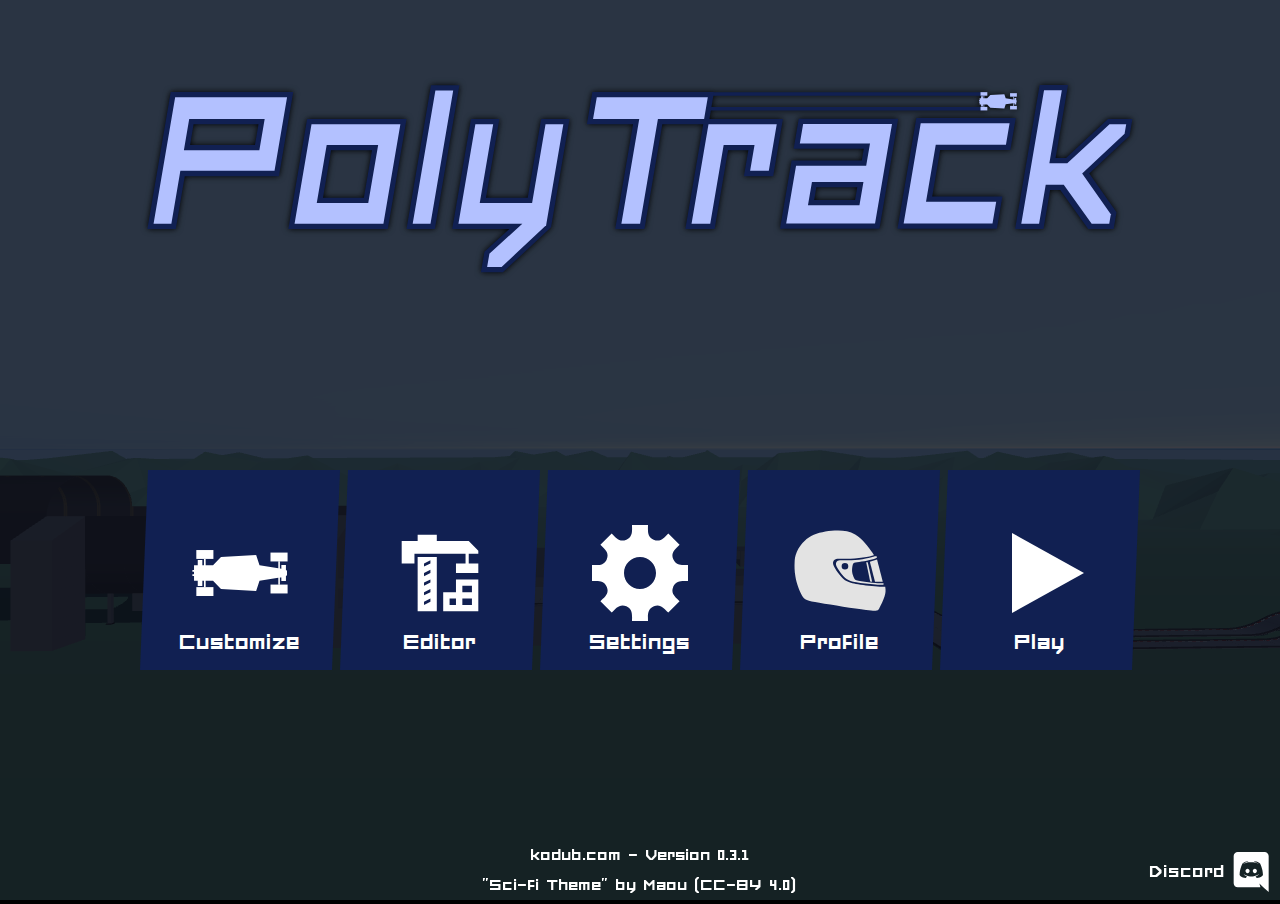
<file: polytrack/index.html>
<!DOCTYPE html>

<html>
	<head>
		<link rel="stylesheet" type="text/css" href="css/message_box_ui.css">
		<link rel="stylesheet" type="text/css" href="css/customization.css">
		<link rel="stylesheet" type="text/css" href="css/checkpoint_ui.css">
		<link rel="stylesheet" type="text/css" href="css/debug_ui.css">
		<link rel="stylesheet" type="text/css" href="css/editor.css">
		<link rel="stylesheet" type="text/css" href="css/editor_height_selector.css">
		<link rel="stylesheet" type="text/css" href="css/editor_checkpoint_order.css">
		<link rel="stylesheet" type="text/css" href="css/hint.css">
		<link rel="stylesheet" type="text/css" href="css/leaderboard.css">
		<link rel="stylesheet" type="text/css" href="css/loading_spinner.css">
		<link rel="stylesheet" type="text/css" href="css/loading_ui.css">
		<link rel="stylesheet" type="text/css" href="css/menu.css">
		<link rel="stylesheet" type="text/css" href="css/nickname.css">
		<link rel="stylesheet" type="text/css" href="css/settings_menu.css">
		<link rel="stylesheet" type="text/css" href="css/speedometer.css">
		<link rel="stylesheet" type="text/css" href="css/theme.css">
		<link rel="stylesheet" type="text/css" href="css/time_announcer.css">
		<link rel="stylesheet" type="text/css" href="css/timer.css">
		<link rel="stylesheet" type="text/css" href="css/track_export_ui.css">
		<link rel="stylesheet" type="text/css" href="css/track_info.css">
		<link rel="stylesheet" type="text/css" href="css/track_selection_ui.css">
		<link rel="stylesheet" type="text/css" href="css/transition_system.css">
		<link rel="stylesheet" type="text/css" href="css/verifier.css">
		<link rel="icon" type="image/x-icon" href="/images/favicon.ico">
	</head>
	<body>
		<canvas id="screen"></canvas>
		<div id="ui"></div>
		<div id="transition-layer"></div>

		<script src="lib/ammo.js" defer></script>

		<script type="module" src="dist/main.bundle.js" defer></script>
	</body>
</html>
</file>
<file: polytrack/css/message_box_ui.css>
.message-box > .background {
	position: absolute;
	left: 0;
	top: 0;
	z-index: 1;
	width: 100%;
	height: 100%;
	background-color: rgba(20, 20, 30, 0.5);
	pointer-events: auto;
}

.message-box > .box {
	position: absolute;
	left: calc(50% - 500px / 2);
	top: 30%;
	z-index: 2;
	margin: 0;
	padding: 16px;
	width: 500px;
	box-sizing: border-box;
	background-color: var(--surface-color);
	text-align: center;
}

.message-box > .box > p {
	margin: 5px 0 20px 0;
	padding: 0;
	min-height: 50px;
	line-height: 0.9;
	font-size: 32px;
	overflow-wrap: break-word;
	white-space: pre-wrap;
	color: var(--text-color);
}

.message-box.message > .box > button:first-of-type {
	display: none;
}

.message-box.confirm > .box > button:first-of-type {
	float: left;
}
.message-box.confirm > .box > button:last-of-type {
	float: right;
}

.message-box > .box > button {
	min-width: 140px;
}
</file>
<file: polytrack/css/customization.css>
.customization {
	position: absolute;
	left: 0;
	top: 0;
	margin: 0;
	padding: 0;
	width: 100%;
	height: 100%;
}

.customization > .top {
	display: block;
	margin: 0;
	padding: 0;
	background-color: var(--surface-color);
}
.customization > .top > .button {
	display: inline-block;
	margin: 8px 0;
}
.customization > .top > .button:first-of-type {
	margin-left: 8px;
}

.customization > .colors {
	position: absolute;
	left: 0;
	bottom: 0;
	width: 100%;
	text-align: center;
	white-space: nowrap;
}

.customization > .colors > div {
	display: inline-block;
	margin: 0 10px;
	padding: 0;
	text-align: center;
	background: var(--surface-color);
	pointer-events: auto;
}
.customization > .colors > div > div {
	margin: 0 auto;
}
.customization > .colors > div > h2 {
	margin: 0;
	padding: 2px;
	font-size: 30px;
	font-weight: normal;
	background-color: var(--surface-secondary-color);
	color: var(--text-color);
}

.customization .IroColorPicker {
	margin: 14px !important;
}
.customization .IroColorPicker > .IroBox > .IroBox {
	border-radius: 0 !important;
}
.customization .IroSlider, .customization .IroSliderGradient {
	border-radius: 0 !important;
}
</file>
<file: polytrack/css/checkpoint_ui.css>
.checkpoint {
	position: absolute;
	top: 0;
	left: 0;
	margin: 0;
	padding: 8px 8px 0 0;
	line-height: 0;
	font-size: 40px;
	color: var(--text-color);
	text-align: left;
	opacity: 0.9;
	clip-path: polygon(0 0, 100% 0, calc(100% - 8px) 100%, 0 100%);
	background-color: var(--surface-color);
}

.checkpoint > div {
	margin: 0 0 6px 6px;
	padding: 0 16px 0 16px;
	clip-path: polygon(0 0, 100% 0, calc(100% - 6px) 100%, 0 100%);
	background-color: var(--surface-tertiary-color);
}

.checkpoint > div > span > span {
	display: inline-block;
	width: 0.5em;
	text-align: center;
}
</file>
<file: polytrack/css/debug_ui.css>
.debug {
	margin: 0.25em;
	padding: 0;
	position: absolute;
	left: 0;
	bottom: 0;
	font-size: 28px;
	text-shadow: 0 0 5px #000;
	color: #fff;
	z-index: 10;
}
</file>
<file: polytrack/css/editor.css>
.editor {
	margin: 0;
	padding: 0;
	width: 100%;
	height: 100%;
}

.editor > .top {
	display: block;
	margin: 0;
	padding: 0;
}

.editor > .top > .button-bar {
	margin: 0;
	padding: 0 0 0 8px;
	height: 68px;
	background-color: var(--surface-color);
	white-space: nowrap;
}
.editor > .top > .button-bar > .button {
	margin: 8px 0;
}

.editor > .top > .trackname-input {
	display: inline-block;
	margin: 0;
	padding: 6px 7px;
	clip-path: polygon(0 0, 100% 0, calc(100% - 10px) 100%, 0 100%);
	font-size: 30px;
	color: var(--text-color);
	background: var(--surface-secondary-color);
}
.editor > .top > .trackname-input > input {
	font-weight: normal;
	font-size: 30px;
}

.editor > .side {
	position: absolute;
	top: 68px;
	right: 0;
	margin: 0;
	padding: 0;
	height: calc(100% - 68px);
	background-color: var(--surface-secondary-color);
	overflow-x: hidden;
	overflow-y: scroll;
	pointer-events: auto;
}
.editor > .side > button {
	display: block;
	margin: 8px;
	padding: 10px;
	background-color: var(--button-color);
	border: 2px solid rgb(38, 31, 88);
	cursor: pointer;
}
.editor > .side > button:hover {
	background-color: var(--button-hover-color);
}
.editor > .side > button:active {
	background-color: var(--button-active-color);
}
.editor > .side > button.selected {
	background-color: var(--button-active-color);
	box-shadow: inset 0 0 5px rgb(255, 202, 102);
	border: 2px solid rgb(255, 202, 102);
}
.editor > .side > button > img {
	display: block;
	margin: 0;
	padding: 0;
	width: 128px;
	-webkit-filter: drop-shadow(0 0 2px #000);
	filter: drop-shadow(0 0 2px #000);
	pointer-events: none;
}

.editor > .message-box {
	margin: 10px;
	padding: 0;
	position: absolute;
	font-size: 30px;
	color: #ff9696;
	text-shadow: 0 0 5px #000;
	pointer-events: none;

	left: -10px;
	opacity: 0;
}
.editor > .message-box.green {
	color: #96ff96;
}
.editor > .message-box.show {
	left: 0;
	opacity: 1;
	transition: opacity 0.25s ease-in-out, left 0.25s ease-in-out;
}
.editor > .message-box.hide {
	left: 0;
	opacity: 0;
	transition: opacity 0.25s ease-in-out, left 0.25s ease-in-out;
}
</file>
<file: polytrack/css/editor_height_selector.css>
.editor-height-selector {
	position: absolute;
	left: 0;
	bottom: 0;
}

.editor-height-selector > .buttons {
	display: inline-block;
	vertical-align: bottom;
}
.editor-height-selector > .buttons > button {
	display: block;
	margin: 0;
	padding: 0;
	border: none;
	background-color: var(--button-color);
	pointer-events: auto;
	cursor: pointer;
}
.editor-height-selector > .buttons > button:hover {
	background-color: var(--button-hover-color);
}
.editor-height-selector > .buttons > button:active {
	background-color: var(--button-active-color);
}

.editor-height-selector > .buttons > button > img {
	margin: 0;
	padding: 0 6px;
	width: 20px;
	height: 20px;
	vertical-align: bottom;
}

.editor-height-selector > p {
	margin: 0;
	padding: 0 10px;
	display: inline-block;
	vertical-align: bottom;
	line-height: 40px;
	min-width: 140px;
	font-size: 26px;
	text-align: center;
	background-color: var(--surface-transparent-color);
	color: var(--text-color);
}
</file>
<file: polytrack/css/editor_checkpoint_order.css>
.editor-checkpoint-order {
	position: absolute;
	right: 176px;
	bottom: 0;
}

.editor-checkpoint-order > .buttons {
	display: inline-block;
	vertical-align: bottom;
}
.editor-checkpoint-order > .buttons > button {
	display: block;
	margin: 0;
	padding: 0;
	border: none;
	background-color: var(--button-color);
	pointer-events: auto;
	cursor: pointer;
}
.editor-checkpoint-order > .buttons > button:hover {
	background-color: var(--button-hover-color);
}
.editor-checkpoint-order > .buttons > button:active {
	background-color: var(--button-active-color);
}

.editor-checkpoint-order > .buttons > button > img {
	margin: 0;
	padding: 0 6px;
	width: 20px;
	height: 20px;
	vertical-align: bottom;
}

.editor-checkpoint-order > p {
	margin: 0;
	padding: 0 10px;
	display: inline-block;
	vertical-align: bottom;
	line-height: 40px;
	min-width: 275px;
	font-size: 26px;
	text-align: center;
	background-color: var(--surface-transparent-color);
	color: var(--text-color);
}
</file>
<file: polytrack/css/hint.css>
.hint {
	margin: 10px;
	padding: 0;
	position: absolute;
	left: 0;
	top: 40px;
	width: 100%;
	text-align: center;
	font-size: 40px;
	color: #fff;
	text-shadow: 0 0 5px #000;
	pointer-events: none;

	opacity: 0;
}
.hint.show {
	top: 50px;
	opacity: 1;
	transition: opacity 0.25s ease-in-out, top 0.25s ease-in-out;
}
.hint.hide {
	top: 40px;
	opacity: 0;
	transition: opacity 0.25s ease-in-out, top 0.25s ease-in-out;
}
</file>
<file: polytrack/css/leaderboard.css>
.leaderboard {
	margin: 0;
	padding: 0;
	width: 600px;
	height: 100%;
	text-align: left;
	display: flex;
	flex-direction: column;
	background-color: var(--surface-color);
}

.leaderboard > h2 {
	margin: 10px;
	padding: 0;
	font-weight: normal;
	font-size: 38px;
	text-align: center;
	color: var(--text-color);
}

.leaderboard > .container {
	margin: 0;
	padding: 0;
	flex-grow: 1;
	background-color: var(--surface-secondary-color);
	overflow-y: scroll;
	pointer-events: auto;
}

.leaderboard > .container > .loading-spinner {
	margin: 50% auto;
}

.leaderboard > .container > .error-message {
	font-size: 20px;
	text-align: center;
	color: var(--text-color);
}

.leaderboard > .container > button {
	margin: 10px 10px 0 10px;
	padding: 0;
	vertical-align: top;
	width: calc(100% - 2 * 10px);
	height: 100px;
	clip-path: polygon(0 0, 100% 0, calc(100% - 8px) 100%, 0 100%);
	text-align: left;
	white-space: nowrap;
}

.leaderboard > .container > button:last-of-type {
	margin-bottom: 10px;
}

.leaderboard > .container > button:disabled {
	background-color: var(--button-hover-color);
}

.leaderboard > .container > button > img {
	background-color: rgba(0, 0, 0, 0.1);
	width: 100px;
	height: 100px;
}

.leaderboard > .container > button > .left, .leaderboard > .container > button > .right {
	display: inline-block;
	vertical-align: top;
}

.leaderboard > .container > button > div > p {
	margin: 0;
	padding: 12px;
	font-size: 28px;
	color: var(--text-color);
}

.leaderboard > .container > button > div > .name {
	text-overflow: ellipsis;
	overflow: hidden;
	width: 300px;
}

.leaderboard > .container > button > div > .verified-state {
	opacity: 0.8;
	position: absolute;
	right: 6px;
	margin: 6px 0 0 0;
	font-size: 18px;
}
.leaderboard > .container > button > div > .verified-state > img {
	margin: 0 0 0 2px;
	padding: 0;
	height: 12px;
	vertical-align: middle;
}
.leaderboard > .container > button > div > .verified-state.verified {
	color: #5f5;
}
.leaderboard > .container > button > div > .verified-state.invalid {
	color: #f55;
}
.leaderboard > .container > button > div > .verified-state.pending {
	color: #ff5;
}

.leaderboard > .pages {
	margin: 10px 10px 0 10px;
	display: flex;
	flex-direction: row;
}
.leaderboard > .pages > button.page {
	padding: 0;
	width: 0;
	flex-grow: 1;
}
.leaderboard > .pages > button.selected {
	background-color: var(--button-hover-color);
}

.leaderboard > .button-wrapper > .back {
	margin: 10px;
}
</file>
<file: polytrack/css/loading_spinner.css>
.loading-spinner {
	width: 40px;
	height: 40px;
	border-radius: 50%;
	border: 5px solid var(--surface-tertiary-color);
	border-left-color: var(--text-color);

	animation: 1s linear infinite forwards loading-spinner-spin;
}

@keyframes loading-spinner-spin {
	from {
		transform: rotate(0);
	}
	to {
		transform: rotate(360deg);
	}
}
</file>
<file: polytrack/css/loading_ui.css>
.loading {
	margin: 200px 0 0 0;
	padding: 0;
}

.loading > p {
	margin: 5px;
	padding: 0;
	color: var(--text-color);
	font-size: 32px;
}

.loading > div {
	margin: 0 auto;
	padding: 0;
	width: 600px;
	height: 50px;
	background-color: var(--surface-color);
	clip-path: polygon(9px 0, 100% 0, calc(100% - 9px) 100%, 0 100%);
	overflow: hidden;
}

.loading > div > div {
	margin: 15px 20px;
	padding: 0;
	width: 560px;
	height: 20px;
	clip-path: polygon(3px 0, 100% 0, calc(100% - 3px) 100%, 0 100%);
	background-color: #224;
	box-shadow: inset 0 0 6px #000;
}

.loading > div > div > div {
	margin: 0;
	padding: 0;
	width: 0;
	height: 100%;
	clip-path: polygon(2px 0, 100% 0, calc(100% - 2px) 100%, 0 100%);
	background-color: #fff;
	box-shadow: inset 0 0 6px #000;
}
</file>
<file: polytrack/css/menu.css>
.menu {
	position: absolute;
	left: 0;
	top: 0;
	width: 100%;
	height: 100%;
	background-color: rgba(10,10,20,0.8);
	text-align: center;
}

.menu > .logo {
	display: block;
	margin: 80px auto 180px auto;
	padding: 0;
	width: 1000px;
	height: 200px;
	-webkit-filter: drop-shadow(0 0 3px #000);
	filter: drop-shadow(0 0 3px #000);
}

.menu .button-image {
	display: inline-block;
	margin: 10px 0;
	padding: 0;
	width: 200px;
	height: 200px;
	pointer-events: auto;
	cursor: pointer;
}
.menu .button-image > img {
	margin: 40px 40px 0 40px;
	padding: 0;
	width: 96px;
	transition: transform 0.2s ease-in-out;
	pointer-events: none;
}
.menu .button-image:not(:disabled):hover > img {
	transform: translateY(-10px);
}
.menu .button-image > p {
	margin: 0;
	padding: 0;
	color: var(--text-color);
	font-size: 27px;
}

.menu > .bottom-buttons {
	margin: 4px;
	padding: 0;
	position: absolute;
	left: 0;
	bottom: 0;
}

.menu > .bottom-buttons > .small {
	padding: 6px 12px;
	clip-path: polygon(4px 0, 100% 0, calc(100% - 4px) 100%, 0 100%);
	font-size: 22px;
}
.menu > .bottom-buttons > .small > img {
	vertical-align: middle;
}

.menu > .discord-link {
	position: absolute;
	right: 0;
	bottom: 0;
	margin: 0;
	padding: 8px;
	height: 40px;
	font-size: 22px;
	color: #fff;
	text-decoration: none;
	pointer-events: auto;
}
.menu > .discord-link:hover, .menu > .discord-link:focus-visible {
	text-decoration: underline;
	outline: none;
}
.menu > .discord-link > img {
	margin: 0 0 0 6px;
	padding: 0;
	vertical-align: middle;
	height: 100%;
}

.menu > .info {
	position: absolute;
	left: 0;
	bottom: 0;
	width: 100%;
}
.menu > .info > a {
	display: block;
	margin: 0 auto;
	padding: 5px;
	width: fit-content;
	color: var(--text-color);
	text-decoration: none;
	font-size: 20px;
	pointer-events: auto;
}
.menu > .info > a:hover, .menu > .info > a:focus-visible {
	text-decoration: underline;
	outline: none;
}
</file>
<file: polytrack/css/nickname.css>
.nickname {
	position: absolute;
	left: calc(50% - 500px / 2);
	top: 40%;
	z-index: 2;
	margin: 0;
	padding: 16px;
	width: 500px;
	box-sizing: border-box;
	background-color: var(--surface-color);
}

.nickname > h1 {
	margin: 0 4px 0 4px;
	padding: 0;
	font-size: 35px;
	font-weight: normal;
	color: var(--text-color);
}

.nickname > input[type=text] {
	display: block;
	margin: 0;
	padding: 0.25em;
	box-sizing: border-box;
	width: 100%;
	font-size: 36px;
	font-weight: normal;
}

.nickname > p {
	margin: 16px 4px 0 4px;
	padding: 0;
	font-size: 20px;
	color: var(--text-color);
}

.nickname > button {
	display: inline-block;
	margin: 16px 0 0 0;
}
.nickname > button:last-of-type {
	float: right;
}

button.nickname-verifier-button {
	position: absolute;
	left: 0;
	bottom: 22px;
	margin: 0 4px;
}

.nickname-user-token {
	position: absolute;
	left: 0;
	bottom: 0;
	margin: 0 4px;
	text-align: left;
	font-size: 18px;
	opacity: 0.5;
	color: var(--text-color);
	pointer-events: all;
	-webkit-user-select: all;
	-moz-user-select: all;
	-ms-user-select: all;
	user-select: all;
}
</file>
<file: polytrack/css/settings_menu.css>
.settings-menu {
	position: absolute;
	left: calc(50% - 800px / 2);
	top: 0;
	z-index: 2;
	margin: 0;
	padding: 0;
	width: 800px;
	height: 100%;
	text-align: left;
	display: flex;
	flex-direction: column;
	background-color: var(--surface-color);
}

.settings-menu > h2 {
	margin: 10px;
	padding: 0;
	font-weight: normal;
	font-size: 38px;
	text-align: center;
	color: var(--text-color);
}

.settings-menu > .container {
	margin: 0;
	padding: 0;
	flex-grow: 1;
	background-color: var(--surface-secondary-color);
	overflow-y: scroll;
	pointer-events: auto;
}

.settings-menu > .container > h2 {
	margin: 10px;
	padding: 4px;
	font-weight: normal;
	font-size: 24px;
	color: var(--text-color);
	border-bottom: 2px solid var(--text-color);
}

.settings-menu > .container > .setting {
	margin: 10px;
	display: flex;
}

.settings-menu > .container > .setting > p {
	display: inline-block;
	margin: 10px;
	padding: 0;
	min-width: 0;
	white-space: nowrap;
	overflow: hidden;
	text-overflow: ellipsis;
	flex-grow: 1;
	font-size: 28px;
	text-align: left;
	color: var(--text-color);
}

.settings-menu > .container > .setting > .button-wrapper {
	white-space: nowrap;
}
.settings-menu > .container > .setting.wrappable > .button-wrapper {
	white-space: normal;
}
.settings-menu > .container > .setting.wrappable > .button-wrapper > button {
	margin-bottom: 8px;
	width: calc(100% / 4);
	font-size: 23px;
}

.settings-menu > .container > .setting > .button-wrapper > button {
	height: 48px;
	white-space: nowrap;
}
.settings-menu > .container > .setting > .button-wrapper > button.selected {
	background-color: var(--button-hover-color);
}
.settings-menu > .container > .setting > .button-wrapper > button.key-binding {
	width: 210px;
	font-size: 22px;
	overflow: hidden;
	text-overflow: ellipsis;
	vertical-align: top;
}

.settings-menu > .container > .setting > input[type="range"] {
	margin: 0 20px;
	padding: 0;
	width: 390px;
	-webkit-appearance: none;
	appearance: none;
	background: transparent;
	cursor: pointer;
	accent-color: var(--text-color);
}
.settings-menu > .container > .setting > input[type="range"]::-webkit-slider-runnable-track {
	background-color: var(--surface-tertiary-color);
	height: 10px;
}
.settings-menu > .container > .setting > input[type="range"]::-moz-range-track {
	background-color: var(--surface-tertiary-color);
	height: 10px;
}
.settings-menu > .container > .setting > input[type="range"]::-webkit-slider-thumb {
	-webkit-appearance: none;
	appearance: none;
	border-radius: 0;
	background: var(--text-color);
	width: 32px;
	height: 32px;
	margin: -13px 0 0 0;
	border: 4px solid var(--button-color);
	outline: 2px solid var(--text-color);
}
.settings-menu > .container > .setting > input[type="range"]::-webkit-slider-thumb:hover {
	border: 4px solid var(--button-hover-color);
}
.settings-menu > .container > .setting > input[type="range"]::-webkit-slider-thumb:active {
	border: 4px solid var(--button-active-color);
}
.settings-menu > .container > .setting > input[type="range"]::-moz-range-thumb {
	-webkit-appearance: none;
	appearance: none;
	border-radius: 0;
	background: var(--text-color);
	width: 24px;
	height: 24px;
	border: 4px solid var(--button-color);
	outline: 2px solid var(--text-color);
}
.settings-menu > .container > .setting > input[type="range"]::-moz-range-thumb:hover {
	border: 4px solid var(--button-hover-color);
}
.settings-menu > .container > .setting > input[type="range"]::-moz-range-thumb:active {
	border: 4px solid var(--button-active-color);
}

.settings-menu > .button-wrapper > .button {
	margin: 10px 0;
}

.settings-menu > .button-wrapper > .button:first-of-type {
	margin-left: 10px;
}

.settings-menu > .button-wrapper > .button:last-of-type {
	margin-right: 10px;
}

.settings-menu > .button-wrapper > .button > img {
	margin-top: -3px;
}

.settings-menu > .button-wrapper > .apply {
	float: right;
}
</file>
<file: polytrack/css/speedometer.css>
.speedometer {
	position: absolute;
	bottom: 0;
	right: 0;
	margin: 0;
	padding: 8px 5px 0 0;
	min-width: 140px;
	line-height: 0;
	font-size: 40px;
	color: var(--text-color);
	text-align: right;
	opacity: 0.9;
	clip-path: polygon(8px 0, 100% 0, 100% 100%, 0 100%);
	background-color: var(--surface-color);
}

.speedometer > div {
	margin: 0 0 6px 8px;
	padding: 0 0 0 16px;
	clip-path: polygon(6px 0, 100% 0, 100% 100%, 0 100%);
	background-color: var(--surface-tertiary-color);
}

.speedometer > div > span:last-of-type {
	opacity: 0.5;
	margin: 0 0.3em 0 0.25em;
	padding: 0;
	font-size: 0.5em;
}
.speedometer > div > span > span {
	display: inline-block;
	width: 0.5em;
	text-align: center;
}
</file>
<file: polytrack/css/theme.css>
:root {
	--text-color: #fff;
	--text-disabled-color: #5d6a7c;
	--surface-color: #28346a;
	--surface-secondary-color: #212b58;
	--surface-tertiary-color: #192042;
	--surface-transparent-color: rgba(40, 52, 106, 0.5);
	--button-color: #112052;
	--button-hover-color: #334b77;
	--button-active-color: #151f41;
	--button-disabled-color: #313d53;
}

@font-face {
	font-family: ForcedSquare;
	src:
		url("../forced_square.woff2") format("woff2"),
		url("../forced_square.woff") format("woff"),
		url("../forced_square.ttf") format("truetype");
}

html, body {
	margin: 0;
	padding: 0;
	width: 100%;
	height: 100%;
	overflow: hidden;

	background: #000;
}

* {
	font-family: ForcedSquare, Arial, sans-serif;
	line-height: 1;
}

#screen {
	margin: 0;
	padding: 0;
	width: 100%;
	height: 100%;
}

#ui {
	position: absolute;
	left: 0;
	top: 0;
	width: 100%;
	height: 100%;
	transform-origin: 0 0;
	pointer-events: none;
	-webkit-user-select: none;
	-moz-user-select: none;
	-ms-user-select: none;
	user-select: none;
}

::-webkit-scrollbar {
	width: 8px;
	background-color: #223;
}
::-webkit-scrollbar-thumb {
	border-radius: 4px;
	background-color: #7272c2;
}

::selection {
	background-color:  #5936d6;
	color:  #fff;
}

body {
	scrollbar-color: #7272c2 #223;
}

.hide-cursor {
	cursor: none;
}

.hidden {
	display: none;
}

input[type="text"] {
	margin: 0;
	padding: 4px 8px;
	clip-path: polygon(0 0, 100% 0, calc(100% - 8px) 100%, 0 100%);
	font-size: 24px;
	font-weight: bold;
	color: var(--text-color);
	background-color: var(--surface-tertiary-color);
	border: none;
	pointer-events:auto;
}
input[type="text"]:focus-visible {
	outline: none;
}

.button {
	position: relative;
	margin: 0;
	padding: 8px 18px;
	background-color: var(--button-color);
	border: none;
	clip-path: polygon(8px 0, 100% 0, calc(100% - 8px) 100%, 0 100%);
	color: var(--text-color);
	font-size: 32px;

	pointer-events: auto;
	-webkit-user-select: none;
	-moz-user-select: none;
	-ms-user-select: none;
	user-select: none;
	cursor: pointer;
}
.button::after {
	content: "";
	position: absolute;
	left: 0;
	bottom: 0;
	z-index: -1;
	width: 0;
	height: 100%;
	background-color: var(--button-hover-color);
	border-bottom: 2px solid var(--text-color);
	transition: width 0.1s ease-in-out;
}
.button:hover::after {
	width: 100%;
}
.button:active::after {
	background-color: var(--button-active-color);
}
.button:focus-visible {
	background-color: var(--button-hover-color);
	text-decoration: underline;
	outline: none;
}
.button > img.button-icon {
	margin: -6px -4px 0 -4px;
	padding: 0;
	height: 32px;
	vertical-align: middle;
	pointer-events: none;
}
.button:disabled {
	background-color: var(--button-disabled-color);
	color: var(--text-disabled-color);
	cursor: default;
}
.button:disabled:after {
	content: none;
}
</file>
<file: polytrack/css/time_announcer.css>
.time-announcer {
	position: absolute;
	left: 0;
	top: 35%;
	width: 100%;
	overflow: hidden;
}

.time-announcer > .record {
	margin: 0;
	padding: 0;
	font-size: 48px;
	text-shadow: 0 0 5px #000;
	color: #5f5;
	text-align: center;
	opacity: 0;
	animation: 0.3s ease-out 0.8s 1 normal forwards running time-announcer-record-animation;
}

.time-announcer > .current {
	margin: 0;
	padding: 0;
	width: 0;
	background-color: var(--surface-color);
	font-size: 48px;
	color: var(--text-color);
	text-align: center;
	animation: 0.3s ease-out 0s 1 normal forwards running time-announcer-animation;
}
.time-announcer > .difference > p {
	margin: 0 0 0 auto;
	padding: 0;
	width: 0;
	background-color: var(--surface-secondary-color);
	color: #5f5;
	font-size: 30px;
	text-align: center;
	animation: 0.3s ease-out 0.3s 1 normal forwards running time-announcer-animation;
}
.time-announcer > .difference.red > p {
	color: #f55;
}
.time-announcer > .difference > p.title {
	margin-top: 30px;
	background-color: transparent;
	text-shadow: 0 0 3px #000;
}

@keyframes time-announcer-record-animation {
	from {
		opacity: 0;
		transform: translateY(10px);
	}

	to {
		opacity: 1;
	}
}

@keyframes time-announcer-animation {
	from {
		width: 0;
		opacity: 0;
	}

	to {
		width: 100%;
		opacity: 1;
	}
}
</file>
<file: polytrack/css/timer.css>
.timer {
	position: absolute;
	bottom: 0;
	left: 0;
	width: 100%;
	text-align: center;
	opacity: 0.9;
}

.timer > div {
	margin: 0;
	padding: 0;
	display: inline-block;
	width: 240px;
	vertical-align: bottom;
}
.timer > div > h2 {
	margin: 0 auto;
	padding: 0;
	width: 220px;
	overflow: hidden;
	text-overflow: ellipsis;
	color: var(--text-color);
	font-size: 26px;
	font-weight: normal;
	text-shadow: 1px 1px 1px var(--surface-color), -1px 1px 1px var(--surface-color), -1px -1px 1px var(--surface-color), 1px -1px 1px var(--surface-color);
}

.timer > div > div {
	margin: 0;
	padding: 0;
	background-color: var(--surface-color);
}
.timer > .left > div {
	padding: 8px 4px 8px 8px;
	clip-path: polygon(8px 0, 100% 0, 100% 100%, 0 100%);
}
.timer > .center > div {
	position: relative;
	z-index: 1;
	margin: 0 -12px;
	padding: 8px 10px;
	clip-path: polygon(8px 0, calc(100% - 8px) 0, 100% 100%, 0 100%);
}
.timer > .right > div {
	padding: 8px 8px 8px 4px;
	clip-path: polygon(0 0, calc(100% - 8px) 0, 100% 100%, 0 100%);
}

.timer > div > div > p {
	margin: 0;
	padding: 0;
	background-color: var(--surface-tertiary-color);
	color: var(--text-color);
	font-size: 34px;
}
.timer > .left > div > p {
	clip-path: polygon(6px 0, 100% 0, 100% 100%, 0 100%);
}
.timer > .center > div > p {
	font-size: 46px;
	clip-path: polygon(6px 0, calc(100% - 6px) 0, 100% 100%, 0 100%);
}
.timer > .right > div > p {
	clip-path: polygon(0 0, calc(100% - 6px) 0, 100% 100%, 0 100%);
}

.timer > div > div > p.green {
	color: #5f5;
}
.timer > div > div > p.red {
	color:#f55;
}

.timer > div > div > p > span {
	display: inline-block;
	width: 0.5em;
	text-align: center;
}
.timer > div > div > p > span.sign {
	margin-left: -4px;
	width: 0.7em;
}
</file>
<file: polytrack/css/track_export_ui.css>
.track-export > .background {
	position: absolute;
	left: 0;
	top: 0;
	z-index: 1;
	width: 100%;
	height: 100%;
	background-color: rgba(20, 20, 30, 0.5);
	pointer-events: auto;
}

.track-export > .box {
	position: absolute;
	left: calc(50% - 80% / 2);
	top: 20px;
	z-index: 2;
	margin: 0;
	padding: 10px;
	box-sizing: border-box;
	width: 80%;
	height: calc(100% - 20px * 2);
	background-color: var(--surface-color);
}
.track-export.menu-track-export > .box {
	top: 300px;
	height: calc(100% - 300px - 20px);
}

.track-export > .box > .bar {
	text-align: left;
	pointer-events: auto;
}
.track-export > .box > .bar > .button.right {
	float: right;
}

.track-export > .box > textarea {
	margin: 10px 0 0 0;
	padding: 10px;
	box-sizing: border-box;
	min-width: 100%;
	max-width: 100%;
	min-height: calc(100% - 52px - 10px);
	max-height: calc(100% - 52px - 10px);
	pointer-events: auto;
	background-color: var(--surface-tertiary-color);
	border: none;
	resize: none;
	color: var(--text-color);
	word-break: break-all;
	font-size: 20px;
}
.track-export > .box > textarea:focus-visible {
	outline: none;
}
</file>
<file: polytrack/css/track_info.css>
.track-info {
	position: absolute;
	left: calc(50% - 1050px / 2);
	top: 0;
	z-index: 2;
	display: flex;
	margin: 0;
	padding: 0;
	width: 1000px;
	height: 100%;
}

.track-info > .side-panel {
	position: relative;
	display: inline-block;
	margin-left: 50px;
	width: 400px;
	
	background-color: var(--surface-color);
}

.track-info > .side-panel > h2 {
	margin: 10px 10px 0 10px;
	padding: 0;
	white-space: nowrap;
	overflow: hidden;
	text-overflow: ellipsis;
	font-weight: normal;
	font-size: 38px;
	text-align: center;
	color: var(--text-color);
}


.track-info > .side-panel > .thumbnail {
	margin: 10px 0 0 0;
	padding: 40px;
	background-color: var(--surface-secondary-color);
}

.track-info > .side-panel > .thumbnail > canvas {
	margin: 0;
	padding: 0;
	width: 300px;
	height: 300px;
	object-fit: contain;
	-webkit-filter: drop-shadow(0 0 3px #000);
	filter: drop-shadow(0 0 3px #000);
	image-rendering: pixelated;
}

.track-info > .side-panel > p {
	margin: 16px 0;
	padding: 0;
	font-size: 32px;
	color: var(--text-color);
}

.track-info > .side-panel > .button.play {
	position: absolute;
	bottom: 10px;
	left: 0;
	margin: 10px 10px 0 10px;
	padding: 0 0 0 30px;
	box-sizing: border-box;
	width: calc(100% - 2 * 10px);
	height: 100px;
	clip-path: polygon(0 0, 100% 0, calc(100% - 8px) 100%, 0 100%);
	text-align: center;
	font-size: 50px;
}

.track-info > .side-panel > .button.play > img {
	margin: 0 0 0 10px;
	padding: 0;
	vertical-align: middle;
	width: 48px;
	transition: transform 0.2s ease-in-out;
	pointer-events: none;
}

.track-info > .side-panel > .button.play:hover > img {
	transform: translateX(10px);
}

.track-info > .side-panel > .back {
	margin: 10px;
}

.track-info > .side-panel > .leaderboard-button {
	margin: 10px;
	float: right;
}
</file>
<file: polytrack/css/track_selection_ui.css>
.track-selection {
	position: absolute;
	bottom: 0;
	width: 100%;
	height: calc(100% - 320px);
	text-align: center;
}
.track-selection.editor-track-selection {
	height: 100%;
}

.track-selection > .bar {
	margin: 0;
	padding: 0;
	width: 100%;
	background-color: var(--surface-color);
	text-align: left;

	pointer-events:auto;
}
.track-selection > .bar > .button {
	margin: 8px 12px;
}
.track-selection > .bar > .button.right {
	float: right;
}

.track-selection .tracks-container {
	margin: 0;
	padding: 20px 0;
	box-sizing: border-box;
	width: 100%;
	height: calc(100% - 64px);
	overflow-y: auto;
	pointer-events: auto;
}
.track-selection.editor-track-selection .tracks-container {
	background-color: rgba(20, 20, 45, 0.8);
}

.track-selection h2 {
	margin: 0.5em 0.75em;
	padding: 0;
	color: var(--text-color);
	font-size: 50px;
	font-weight: normal;
	border-bottom: 2px solid var(--text-color);
}

.track-selection .tracks-container .track {
	position: relative;
	display: inline-block;
}

.track-selection .tracks-container .track button {
	margin: 10px;
	padding: 0;
	color: var(--text-color);
	font-size: 32px;
}
.track-selection .tracks-container .track button:focus-visible {
	text-decoration: none;
}

.track-selection .track-title {
	margin: 0;
	padding: 4px;
	font-size: 25px;
	background-color: var(--surface-secondary-color);
}
.track-selection .tracks-container .track button:focus-visible .track-title {
	text-decoration: underline;
}
.track-selection .track-title > p {
	margin: 0;
	padding: 0 22px;
	width: 208px;
	box-sizing: border-box;
	white-space: nowrap;
	overflow: hidden;
	text-overflow: ellipsis;
}

.track-selection .track canvas {
	margin: 0;
	padding: 20px 40px;
	width: 128px;
	height: 128px;
	object-fit: contain;
	-webkit-filter: drop-shadow(0 0 3px #000);
	filter: drop-shadow(0 0 3px #000);
	image-rendering: pixelated;
}

.track-selection .record {
	margin: 0;
	padding: 4px;
	font-size: 24px;
	background-color: var(--surface-secondary-color);
	color: var(--text-color);
}

.track-selection .delete-button {
	position: absolute;
	top: 7px;
	right: 6px;
	margin: 0;
	padding: 0;
	line-height: 0;
	border-radius: 2px;
	border: none;
	background-color: var(--button-color);

	pointer-events: auto;
	cursor: pointer;
}
.track-selection .delete-button:hover {
	background-color: var(--button-hover-color);
}
.track-selection .delete-button:active {
	background-color: var(--button-active-color);
}
.track-selection .delete-button > img {
	margin: 0;
	padding: 0;
	height: 20px;
	vertical-align: top;
	pointer-events: none;
}
</file>
<file: polytrack/css/transition_system.css>
#transition-layer {
	position: absolute;
	left: 0;
	top: 0;
	width: 100%;
	height: 100%;
	background-color: #000;
	pointer-events: none;

	opacity: 0;
	transition: 0.25s ease-in-out opacity;
}
</file>
<file: polytrack/css/verifier.css>
.verifier-ui {
	position: absolute;
	left: calc(50% - 500px / 2);
	top: 0;
	z-index: 2;
	margin: 0;
	padding: 16px;
	width: 500px;
	height: 100%;
	overflow-y: scroll;
	box-sizing: border-box;
	background-color: var(--surface-color);
	pointer-events: auto;
}

.verifier-ui > p {
	margin: 16px 4px 0 4px;
	padding: 0;
	font-size: 20px;
	color: var(--text-color);
	white-space: pre-wrap;
}

.verifier-ui > button {
	display: inline-block;
	margin: 16px 0 0 0;
}
</file>
